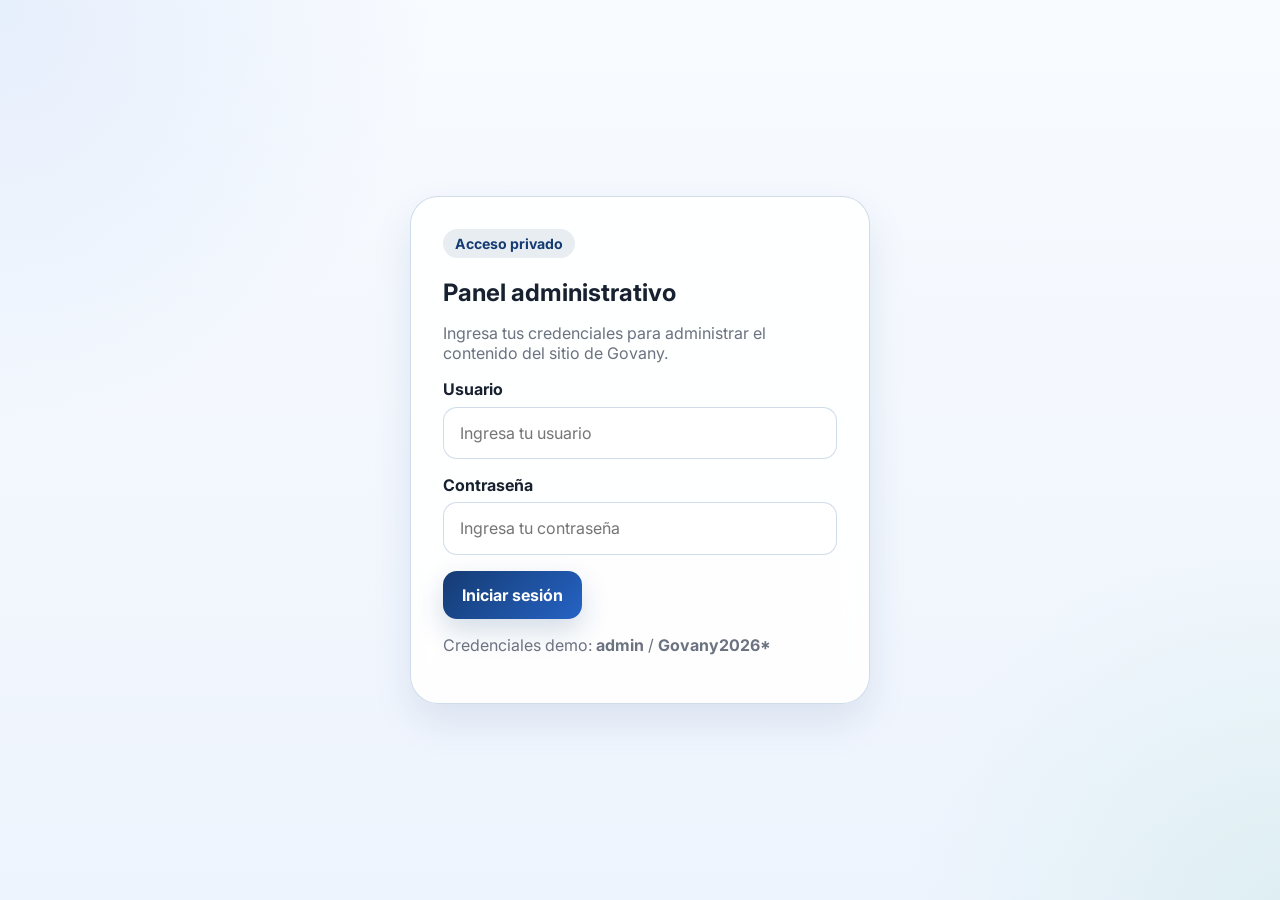
<file: admin.html>
<!DOCTYPE html>
<html lang="es">
<head>
  <meta charset="UTF-8" />
  <meta name="viewport" content="width=device-width, initial-scale=1.0" />
  <title>Admin | Govany Contabilidad</title>
  <meta name="robots" content="noindex, nofollow" />
  <link rel="preconnect" href="https://fonts.googleapis.com" />
  <link rel="preconnect" href="https://fonts.gstatic.com" crossorigin />
  <link href="https://fonts.googleapis.com/css2?family=Inter:wght@400;500;600;700;800&display=swap" rel="stylesheet" />
  <link rel="stylesheet" href="admin.css" />
</head>
<body>
  <main class="admin-shell">
    <section class="login-panel" id="loginPanel">
      <div class="login-card">
        <span class="badge">Acceso privado</span>
        <h1>Panel administrativo</h1>
        <p>Ingresa tus credenciales para administrar el contenido del sitio de Govany.</p>
        <form id="loginForm" novalidate>
          <div class="field-group">
            <label for="username">Usuario</label>
            <input type="text" id="username" placeholder="Ingresa tu usuario" required />
          </div>
          <div class="field-group">
            <label for="password">Contraseña</label>
            <input type="password" id="password" placeholder="Ingresa tu contraseña" required />
          </div>
          <button type="submit" class="btn btn-primary">Iniciar sesión</button>
          <p class="helper-text">Credenciales demo: <strong>admin</strong> / <strong>Govany2026*</strong></p>
          <p class="status-message" id="loginStatus"></p>
        </form>
      </div>
    </section>
    <section class="dashboard hidden" id="dashboard">
      <aside class="sidebar">
        <div>
          <div class="logo-box">GV</div>
          <h2>Govany Admin</h2>
          <p>Gestión del sitio web</p>
        </div>
        <nav class="sidebar-nav">
          <button class="tab-button active" data-tab="content">Editar contenido</button>
          <button class="tab-button" data-tab="services">Gestionar servicios</button>
          <button class="tab-button" data-tab="messages">Mensajes</button>
          <button class="tab-button" data-tab="blog">Blog</button>
        </nav>
        <button class="btn btn-logout" id="logoutBtn">Cerrar sesión</button>
      </aside>
      <div class="dashboard-content">
        <header class="dashboard-header">
          <div>
            <span class="badge">Área privada</span>
            <h2>Administración del sitio</h2>
          </div>
        </header>
        <section class="tab-panel active" id="tab-content">
          <div class="panel-card">
            <h3>Editar contenido principal</h3>
            <form id="contentForm">
              <div class="field-group">
                <label for="heroTitle">Título principal</label>
                <input type="text" id="heroTitle" value="Haz que tu contabilidad proyecte orden, confianza y crecimiento" />
              </div>
              <div class="field-group">
                <label for="heroSubtitle">Subtítulo</label>
                <textarea id="heroSubtitle" rows="4">Govany ofrece servicios contables profesionales para personas y empresas que necesitan claridad, cumplimiento y decisiones financieras mejor respaldadas.</textarea>
              </div>
              <button type="submit" class="btn btn-primary">Guardar cambios</button>
              <p class="status-message" id="contentStatus"></p>
            </form>
          </div>
        </section>
        <section class="tab-panel" id="tab-services">
          <div class="panel-card">
            <div class="panel-top">
              <h3>Gestionar servicios</h3>
              <button class="btn btn-primary" id="addServiceBtn" type="button">Agregar servicio</button>
            </div>
            <div id="servicesList" class="stack-list"></div>
          </div>
        </section>
        <section class="tab-panel" id="tab-messages">
          <div class="panel-card">
            <h3>Mensajes recibidos</h3>
            <div id="messagesList" class="stack-list"></div>
          </div>
        </section>
        <section class="tab-panel" id="tab-blog">
          <div class="panel-card">
            <div class="panel-top">
              <h3>Publicaciones del blog</h3>
              <button class="btn btn-primary" id="addPostBtn" type="button">Publicar artículo</button>
            </div>
            <div id="blogList" class="stack-list"></div>
          </div>
        </section>
      </div>
    </section>
  </main>
  <script src="admin.js"></script>
</body>
</html>
</file>
<file: admin.css>
:root {
  --primary: #153b73;
  --primary-dark: #0d2850;
  --bg: #f4f7fb;
  --surface: rgba(255, 255, 255, 0.9);
  --text: #18212f;
  --muted: #6b7280;
  --border: rgba(189, 205, 226, 0.7);
  --danger: #c63d3d;
  --success: #1f8f6a;
  --shadow: 0 18px 40px rgba(18, 60, 115, 0.1);
  --radius: 20px;
}
* {
  box-sizing: border-box;
}
body {
  margin: 0;
  font-family: 'Inter', sans-serif;
  background:
    radial-gradient(circle at top left, rgba(48, 114, 221, 0.09), transparent 28%),
    radial-gradient(circle at bottom right, rgba(34, 176, 125, 0.08), transparent 24%),
    linear-gradient(180deg, #f8fbff, #eef4fd);
  color: var(--text);
}
button,
input,
textarea {
  font: inherit;
}
.hidden {
  display: none !important;
}
.badge {
  display: inline-block;
  padding: 0.4rem 0.75rem;
  border-radius: 999px;
  background: rgba(21, 59, 115, 0.09);
  color: var(--primary);
  font-weight: 700;
  font-size: 0.88rem;
}
.admin-shell {
  min-height: 100vh;
}
.login-panel {
  min-height: 100vh;
  display: grid;
  place-items: center;
  padding: 2rem;
}
.login-card {
  width: min(100%, 460px);
  background: var(--surface);
  border: 1px solid var(--border);
  border-radius: 28px;
  box-shadow: var(--shadow);
  padding: 2rem;
  backdrop-filter: blur(12px);
}
.login-card h1 {
  margin-bottom: 0.5rem;
}
.login-card p {
  color: var(--muted);
}
.field-group {
  margin-bottom: 1rem;
}
.field-group label {
  display: block;
  margin-bottom: 0.45rem;
  font-weight: 700;
}
.field-group input,
.field-group textarea {
  width: 100%;
  padding: 0.95rem 1rem;
  border-radius: 14px;
  border: 1px solid var(--border);
  background: rgba(255, 255, 255, 0.9);
}
.btn {
  display: inline-flex;
  align-items: center;
  justify-content: center;
  border: 0;
  border-radius: 14px;
  cursor: pointer;
  font-weight: 700;
  padding: 0.9rem 1.2rem;
  transition: transform 0.25s ease, box-shadow 0.25s ease;
}
.btn:hover {
  transform: translateY(-2px);
}
.btn-primary {
  background: linear-gradient(135deg, var(--primary), #2563c4);
  color: #fff;
  box-shadow: 0 12px 28px rgba(21, 59, 115, 0.18);
}
.btn-danger {
  background: #fdecec;
  color: var(--danger);
}
.btn-logout {
  background: rgba(255, 255, 255, 0.14);
  color: #fff;
  width: 100%;
}
.helper-text,
.status-message,
.item-meta {
  color: var(--muted);
}
.dashboard {
  display: grid;
  grid-template-columns: 290px 1fr;
  min-height: 100vh;
}
.sidebar {
  background: linear-gradient(180deg, #0b1a34, #12305e);
  color: #fff;
  padding: 1.5rem;
  display: flex;
  flex-direction: column;
  justify-content: space-between;
  gap: 1.5rem;
}
.logo-box {
  width: 54px;
  height: 54px;
  display: grid;
  place-items: center;
  border-radius: 16px;
  background: linear-gradient(135deg, #1d5ead, #1aa777);
  font-weight: 800;
  margin-bottom: 1rem;
  box-shadow: 0 12px 26px rgba(0, 0, 0, 0.2);
}
.sidebar h2,
.sidebar p {
  margin: 0;
}
.sidebar p {
  margin-top: 0.35rem;
  color: rgba(255, 255, 255, 0.74);
}
.sidebar-nav {
  display: grid;
  gap: 0.75rem;
}
.tab-button {
  text-align: left;
  padding: 0.95rem 1rem;
  border: 1px solid rgba(255, 255, 255, 0.12);
  background: rgba(255, 255, 255, 0.04);
  color: #fff;
  border-radius: 14px;
  cursor: pointer;
}
.tab-button.active {
  background: #fff;
  color: var(--primary);
  font-weight: 800;
}
.dashboard-content {
  padding: 2rem;
}
.dashboard-header {
  margin-bottom: 1.5rem;
}
.panel-card {
  background: var(--surface);
  border: 1px solid var(--border);
  border-radius: 24px;
  box-shadow: var(--shadow);
  padding: 1.5rem;
  backdrop-filter: blur(10px);
}
.panel-top {
  display: flex;
  justify-content: space-between;
  gap: 1rem;
  align-items: center;
  flex-wrap: wrap;
}
.tab-panel {
  display: none;
}
.tab-panel.active {
  display: block;
}
.stack-list {
  display: grid;
  gap: 1rem;
  margin-top: 1.2rem;
}
.stack-item {
  border: 1px solid var(--border);
  border-radius: 18px;
  padding: 1rem;
  background: rgba(255, 255, 255, 0.82);
}
.stack-item h4 {
  margin: 0 0 0.35rem;
}
.stack-actions {
  display: flex;
  gap: 0.75rem;
  margin-top: 1rem;
  flex-wrap: wrap;
}
@media (max-width: 900px) {
  .dashboard {
    grid-template-columns: 1fr;
  }
  .sidebar {
    padding-bottom: 1rem;
  }
}
</file>
